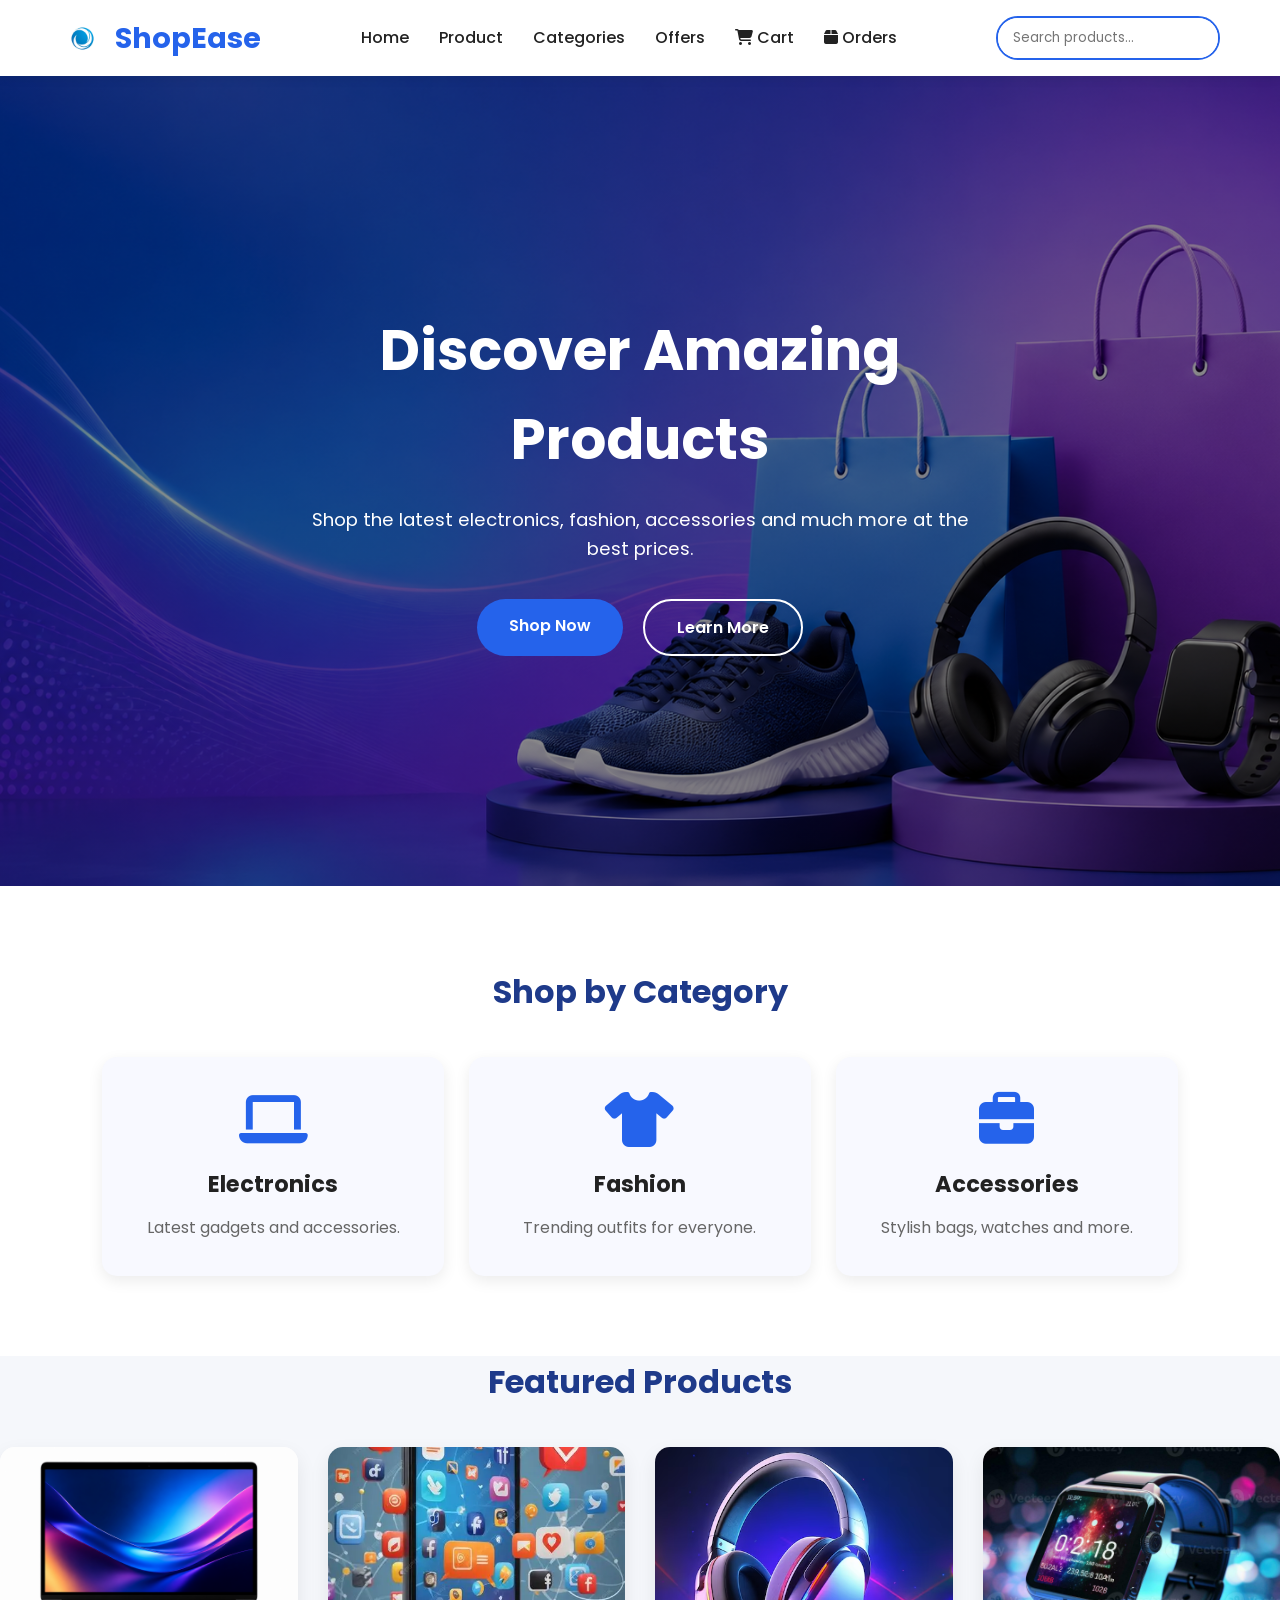
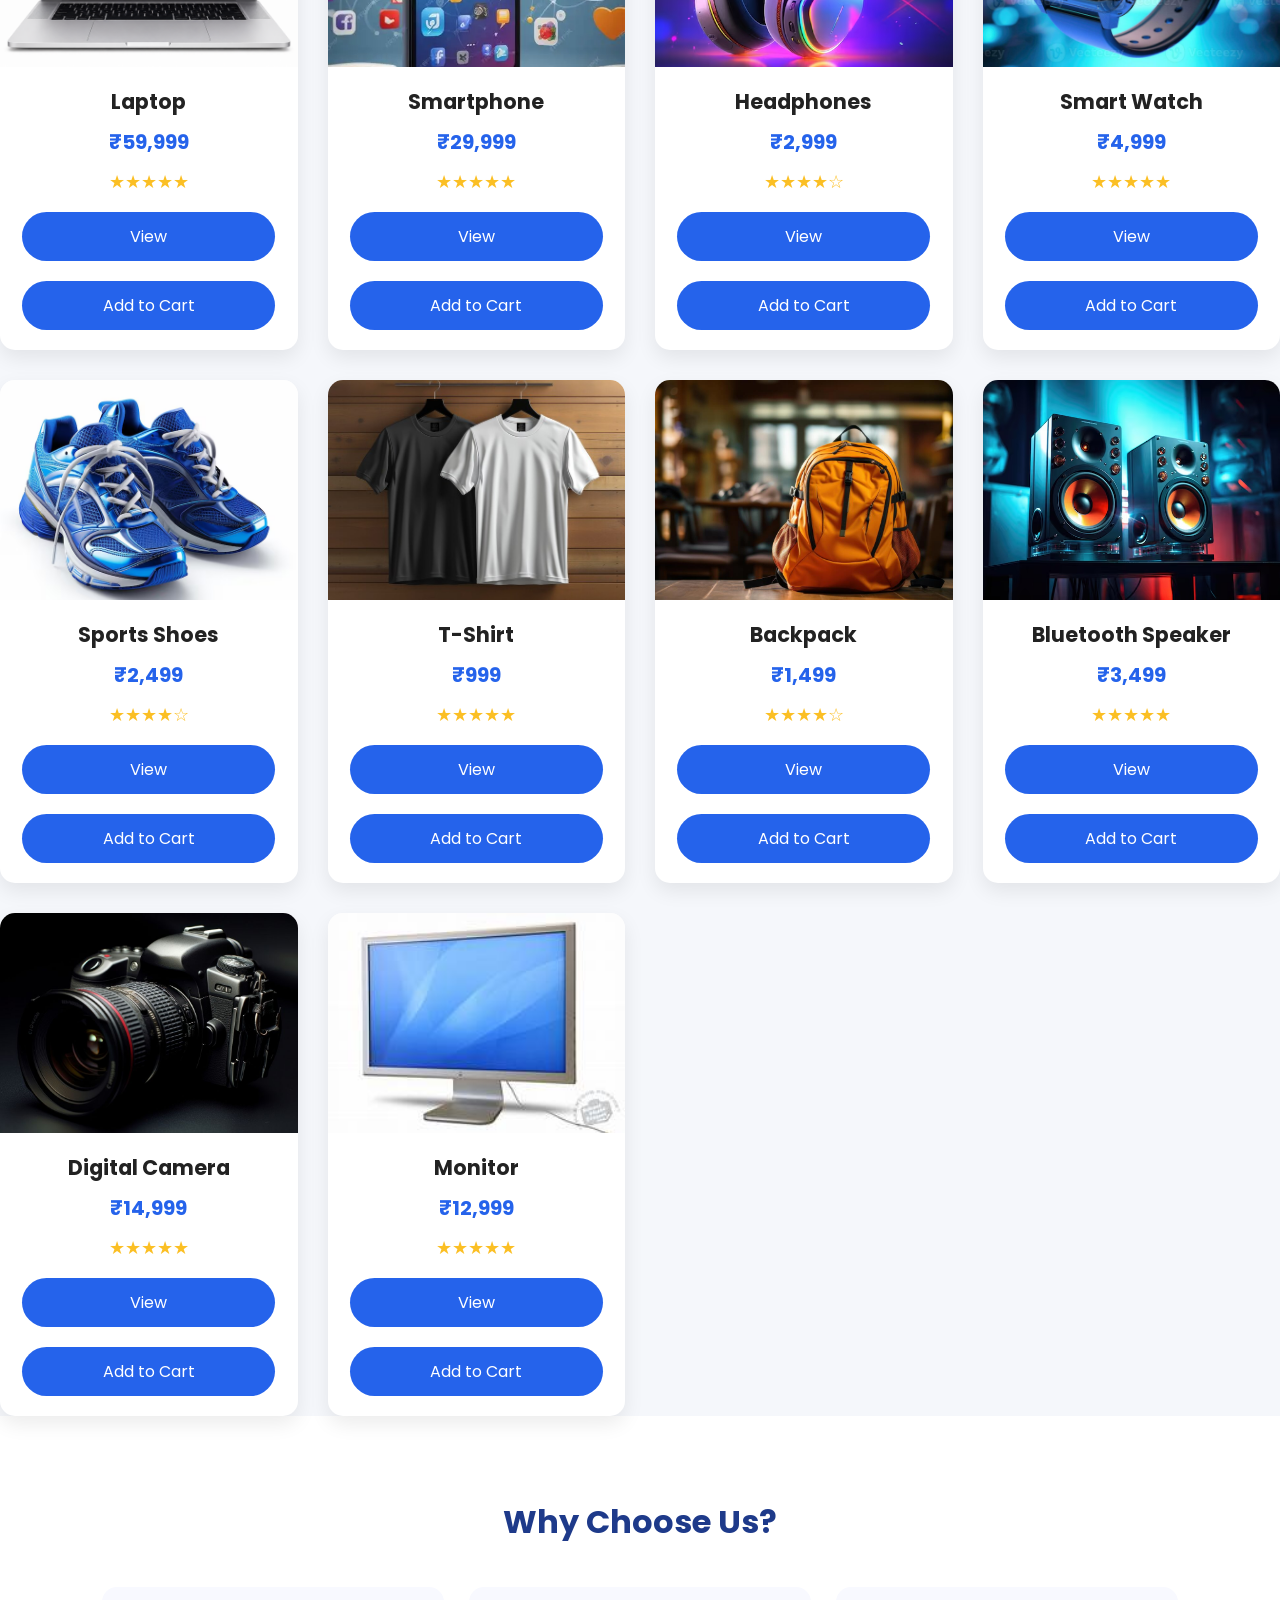
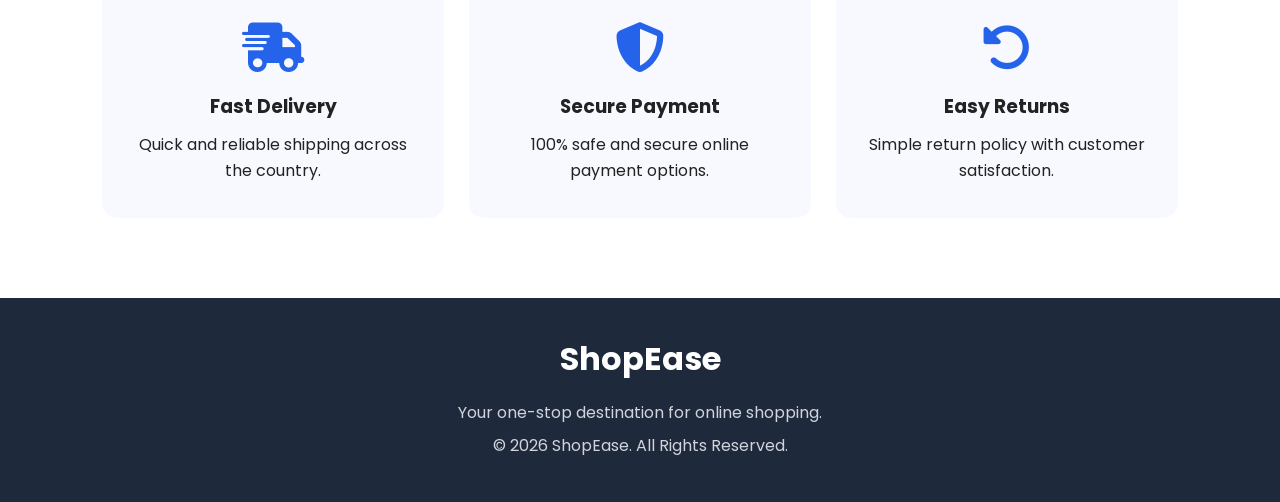
<file: index.html>
<!DOCTYPE html>
<html lang="en">

<head>
    <meta charset="UTF-8">
    <meta name="viewport" content="width=device-width, initial-scale=1.0">

    <title>ShopEase | E-Commerce Website</title>

    <!-- Font Awesome -->
    <link rel="stylesheet"
        href="https://cdnjs.cloudflare.com/ajax/libs/font-awesome/6.7.2/css/all.min.css">

    <!-- CSS -->
    <link rel="stylesheet" href="style.css">
</head>

<body>

    <!-- =========================
            HEADER
    ========================== -->

    <header>

        <nav class="navbar">

            <div class="logo">
                <img src="images/logo.png" alt="Logo">
                <h2>ShopEase</h2>
            </div>

            <ul class="nav-links">

                <li><a href="index.html">Home</a></li>

                <li><a href="product.html">Product</a></li>

                <li><a href="#">Categories</a></li>

                <li><a href="#">Offers</a></li>

                <li><a href="cart.html">
                        <i class="fa-solid fa-cart-shopping"></i>
                        Cart
                    </a>
                </li>

                <li><a href="order-history.html">
                        <i class="fa-solid fa-box"></i>
                        Orders
                    </a>
                </li>

            </ul>

            <div class="search-box">

                <input
                    type="text"
                    id="searchInput"
                    placeholder="Search products...">
            
           </div>

        </nav>

    </header>

    <!-- =========================
            HERO SECTION
    ========================== -->

    <section class="hero">

        <div class="hero-content">

            <h1>
                Discover Amazing Products
            </h1>

            <p>

                Shop the latest electronics, fashion, accessories and much more at the best prices.

            </p>

            <div class="hero-buttons">

                <a href="product.html" class="btn">
                    Shop Now
                </a>

                <a href="#" class="btn btn-outline">
                    Learn More
                </a>

            </div>

        </div>

    </section>

 <!-- =========================
        CATEGORIES
========================== -->

<section class="categories">

    <h2 class="section-title">Shop by Category</h2>

    <div class="category-container">

        <div class="category-card">
            <i class="fa-solid fa-laptop"></i>
            <h3>Electronics</h3>
            <p>Latest gadgets and accessories.</p>
        </div>

        <div class="category-card">
            <i class="fa-solid fa-shirt"></i>
            <h3>Fashion</h3>
            <p>Trending outfits for everyone.</p>
        </div>

        <div class="category-card">
            <i class="fa-solid fa-briefcase"></i>
            <h3>Accessories</h3>
            <p>Stylish bags, watches and more.</p>
        </div>

    </div>

</section>

<!-- =========================
        FEATURED PRODUCTS
========================== -->

<section class="product">

    <h2 class="section-title">Featured Products</h2>

    <div class="product-container">

        <!-- Product 1 -->
        <div class="product-card">
            <img src="images/laptop.jpg" alt="Laptop">
            <h3>Laptop</h3>
            <p class="price">₹59,999</p>
            <div class="rating">
                ★★★★★
            </div>
            <div class="product-buttons">

                <button onclick="goToProduct('laptop')">
                    View
                </button>

                <button onclick="addToCartFromHome('laptop')">
                    Add to Cart
                </button>

            </div>
        </div>

        <!-- Product 2 -->
        <div class="product-card">
            <img src="images/smartphone.jpg" alt="Smartphone">
            <h3>Smartphone</h3>
            <p class="price">₹29,999</p>
            <div class="rating">
                ★★★★★
            </div>
            <div class="product-buttons">

                <button onclick="goToProduct('smartphone')">
                    View
                </button>

                <button onclick="addToCartFromHome('smartphone')">
                    Add to Cart
                </button>

            </div>
        </div>

        <!-- Product 3 -->
        <div class="product-card">
            <img src="images/headphones.jpg" alt="Headphones">
            <h3>Headphones</h3>
            <p class="price">₹2,999</p>
            <div class="rating">
                ★★★★☆
            </div>
            <div class="product-buttons">

                <button onclick="goToProduct('headphones')">
                    View
                </button>

                <button onclick="addToCartFromHome('headphones')">
                    Add to Cart
                </button>

            </div>
        </div>

        <!-- Product 4 -->
        <div class="product-card">
            <img src="images/smartwatch.jpg" alt="Smart Watch">
            <h3>Smart Watch</h3>
            <p class="price">₹4,999</p>
            <div class="rating">
                ★★★★★
            </div>
            <div class="product-buttons">

                <button onclick="goToProduct('smartwatch')">
                    View
                </button>

                <button onclick="addToCartFromHome('smartwatch')">
                    Add to Cart
                </button>

            </div>
        </div>

        <!-- Product 5 -->
        <div class="product-card">
            <img src="images/shoes.jpg" alt="Shoes">
            <h3>Sports Shoes</h3>
            <p class="price">₹2,499</p>
            <div class="rating">
                ★★★★☆
            </div>
            <div class="product-buttons">

                <button onclick="goToProduct('shoes')">
                    View
                </button>

                <button onclick="addToCartFromHome('shoes')">
                    Add to Cart
                </button>

            </div>
        </div>

        <!-- Product 6 -->
        <div class="product-card">
            <img src="images/tshirt.jpg" alt="T-Shirt">
            <h3>T-Shirt</h3>
            <p class="price">₹999</p>
            <div class="rating">
                ★★★★★
            </div>
            <div class="product-buttons">

                <button onclick="goToProduct('tshirt')">
                    View
                </button>

                <button onclick="addToCartFromHome('tshirt')">
                    Add to Cart
                </button>

            </div>
        </div>

        <!-- Product 7 -->
        <div class="product-card">
            <img src="images/backpack.jpg" alt="Backpack">
            <h3>Backpack</h3>
            <p class="price">₹1,499</p>
            <div class="rating">
                ★★★★☆
            </div>
            <div class="product-buttons">

                <button onclick="goToProduct('backpack')">
                    View
                </button>

                <button onclick="addToCartFromHome('backpack')">
                    Add to Cart
                </button>

            </div>
        </div>

        <!-- Product 8 -->
        <div class="product-card">
            <img src="images/speaker.jpg" alt="Speaker">
            <h3>Bluetooth Speaker</h3>
            <p class="price">₹3,499</p>
            <div class="rating">
                ★★★★★
            </div>
            <div class="product-buttons">

                <button onclick="goToProduct('speaker')">
                    View
                </button>

                <button onclick="addToCartFromHome('speaker')">
                    Add to Cart
                </button>

            </div>
        </div>

        <!-- Product 9 -->
        <div class="product-card">
            <img src="images/camera.jpg" alt="Camera">
            <h3>Digital Camera</h3>
            <p class="price">₹14,999</p>
            <div class="rating">
                ★★★★★
            </div>
            <div class="product-buttons">

                <button onclick="goToProduct('camera')">
                    View
                </button>

                <button onclick="addToCartFromHome('camera')">
                    Add to Cart
                </button>

            </div>
        </div>

        <!-- Product 10 -->
        <div class="product-card">
            <img src="images/monitor.jpg" alt="Monitor">
            <h3>Monitor</h3>
            <p class="price">₹12,999</p>
            <div class="rating">
                ★★★★★
            </div>
            <div class="product-buttons">

                <button onclick="goToProduct('monitor')">
                    View
                </button>

                <button onclick="addToCartFromHome('monitor')">
                    Add to Cart
                </button>

            </div>
        </div>


    </div>

</section>

<!-- =========================
        WHY CHOOSE US
========================== -->

<section class="features">

    <h2 class="section-title">Why Choose Us?</h2>

    <div class="feature-container">

        <div class="feature-box">
            <i class="fa-solid fa-truck-fast"></i>
            <h3>Fast Delivery</h3>
            <p>Quick and reliable shipping across the country.</p>
        </div>

        <div class="feature-box">
            <i class="fa-solid fa-shield-halved"></i>
            <h3>Secure Payment</h3>
            <p>100% safe and secure online payment options.</p>
        </div>

        <div class="feature-box">
            <i class="fa-solid fa-rotate-left"></i>
            <h3>Easy Returns</h3>
            <p>Simple return policy with customer satisfaction.</p>
        </div>

    </div>

</section>

<!-- =========================
            FOOTER
========================== -->

<footer>

    <div class="footer-content">

        <h2>ShopEase</h2>

        <p>Your one-stop destination for online shopping.</p>

        <p>© 2026 ShopEase. All Rights Reserved.</p>

    </div>

</footer>

<!-- JavaScript -->
<script src="script.js"></script>



</body>

</html>
</file>
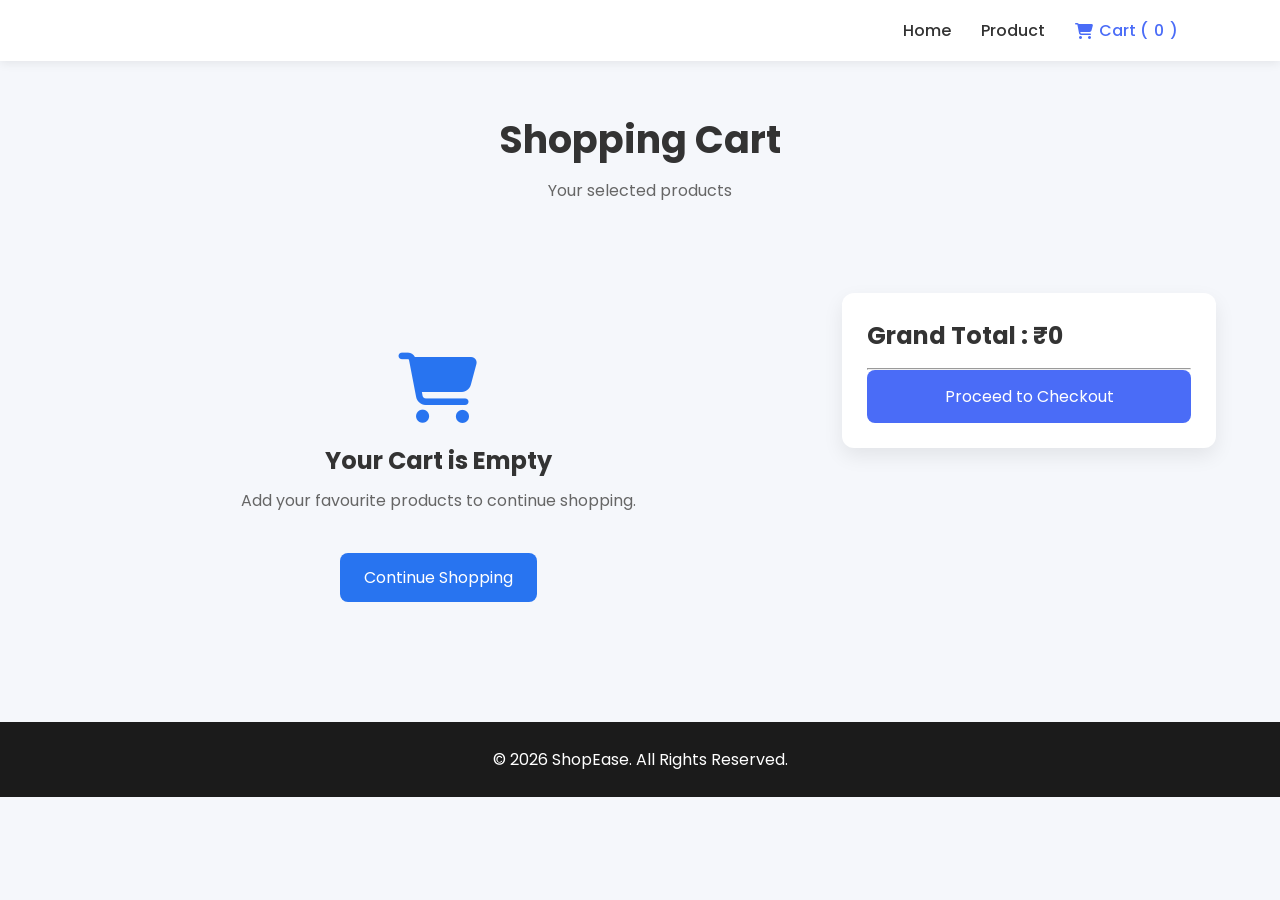
<file: cart.html>
<!DOCTYPE html>
<html lang="en">

<head>

    <meta charset="UTF-8">
    <meta name="viewport" content="width=device-width, initial-scale=1.0">

    <title>Shopping Cart | ShopEase</title>

    <!-- CSS -->
    <link rel="stylesheet" href="cart.css">

    <!-- Font Awesome -->
    <link rel="stylesheet"
        href="https://cdnjs.cloudflare.com/ajax/libs/font-awesome/6.5.2/css/all.min.css">

</head>

<body>

    <!-- =========================
            HEADER
    ========================== -->

    <header class="header">

        <div class="logo">
            <a href="index.html">ShopEase</a>
        </div>

        <nav>

            <ul class="nav-links">

                <li>
                    <a href="index.html">
                        Home
                    </a>
                </li>

                <li>
                    <a href="product.html">
                        Product
                    </a>
                </li>

                <li>
                    <a href="cart.html" class="active">
                        <i class="fa-solid fa-cart-shopping"></i>
                        Cart
                        (<span id="cart-count">0</span>)
                    </a>
                </li>

            </ul>

        </nav>

    </header>

    <!-- =========================
            PAGE TITLE
    ========================== -->

    <section class="page-title">

        <h1>Shopping Cart</h1>

        <p>Your selected products</p>

    </section>

    <!-- =========================
            CART
    ========================== -->

    <section class="cart-section">

    <div id="cart-container">

        

    </div>

    <div class="cart-summary">

        <h2>

            Grand Total :
            ₹<span id="grandTotal">0</span>

        </h2>

        <hr>

        <button id="checkout-btn">

            Proceed to Checkout

        </button>

    </div>

    </section>

    <!-- =========================
            FOOTER
    ========================== -->

    <footer class="footer">

        <p>
            © 2026 ShopEase. All Rights Reserved.
        </p>

    </footer>

    <!-- JavaScript -->

    <script src="cart.js"></script>

</body>

</html>
</file>
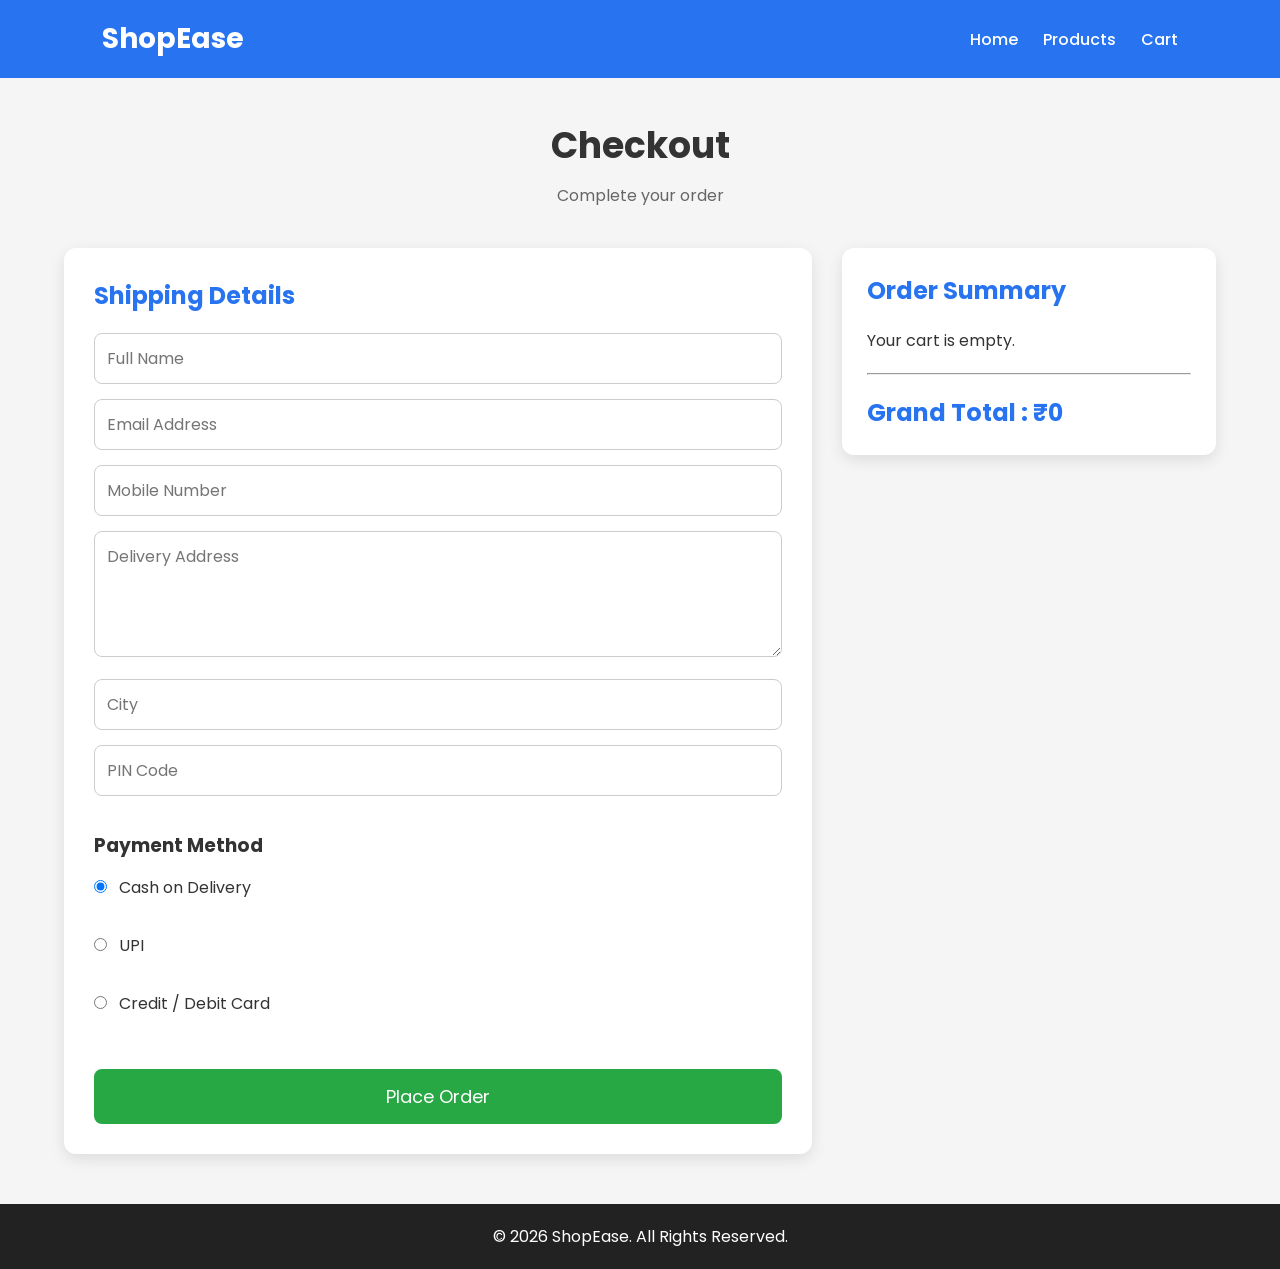
<file: checkout.html>
<!DOCTYPE html>
<html lang="en">

<head>

    <meta charset="UTF-8">
    <meta name="viewport" content="width=device-width, initial-scale=1.0">

    <title>Checkout | ShopEase</title>

    <link rel="stylesheet" href="checkout.css">

    <!-- Font Awesome -->
    <link rel="stylesheet"
        href="https://cdnjs.cloudflare.com/ajax/libs/font-awesome/6.5.2/css/all.min.css">

</head>

<body>

    <!-- =========================
            HEADER
    ========================== -->

    <header class="header">

        <div class="logo">
            <a href="index.html">ShopEase</a>
        </div>

        <nav>

            <a href="index.html">Home</a>
            <a href="product.html">Products</a>
            <a href="cart.html">Cart</a>

        </nav>

    </header>

    <!-- =========================
            PAGE TITLE
    ========================== -->

    <section class="page-title">

        <h1>Checkout</h1>

        <p>Complete your order</p>

    </section>

    <!-- =========================
            CHECKOUT
    ========================== -->

    <section class="checkout-container">

        <!-- Customer Details -->

        <div class="checkout-form">

            <h2>Shipping Details</h2>

            <form id="checkout-form">

                <input
                    type="text"
                    id="name"
                    placeholder="Full Name"
                    required>

                <input
                    type="email"
                    id="email"
                    placeholder="Email Address"
                    required>

                <input
                    type="tel"
                    id="phone"
                    placeholder="Mobile Number"
                    required>

                <textarea
                    id="address"
                    rows="4"
                    placeholder="Delivery Address"
                    required></textarea>

                <input
                    type="text"
                    id="city"
                    placeholder="City"
                    required>

                <input
                    type="text"
                    id="pincode"
                    placeholder="PIN Code"
                    required>

                <h3>Payment Method</h3>

                <label>
                    <input
                        type="radio"
                        name="payment"
                        value="Cash on Delivery"
                        checked>

                    Cash on Delivery
                </label>

                <br><br>

                <label>
                    <input
                        type="radio"
                        name="payment"
                        value="UPI">

                    UPI
                </label>

                <br><br>

                <label>
                    <input
                        type="radio"
                        name="payment"
                        value="Credit/Debit Card">

                    Credit / Debit Card
                </label>

                <br><br>

                <button type="submit" id="place-order">

                    Place Order

                </button>

            </form>

        </div>

        <!-- Order Summary -->

        <div class="order-summary">

            <h2>Order Summary</h2>

            <div id="order-items">

                <!-- JS will load items here -->

            </div>

            <hr>

            <h3>

                Grand Total :
                ₹<span id="checkout-total">0</span>

            </h3>

        </div>

    </section>

    <!-- =========================
            FOOTER
    ========================== -->

    <footer>

        <p>

            © 2026 ShopEase. All Rights Reserved.

        </p>

    </footer>

    <!-- JavaScript -->

    <script src="checkout.js"></script>

</body>

</html>
</file>
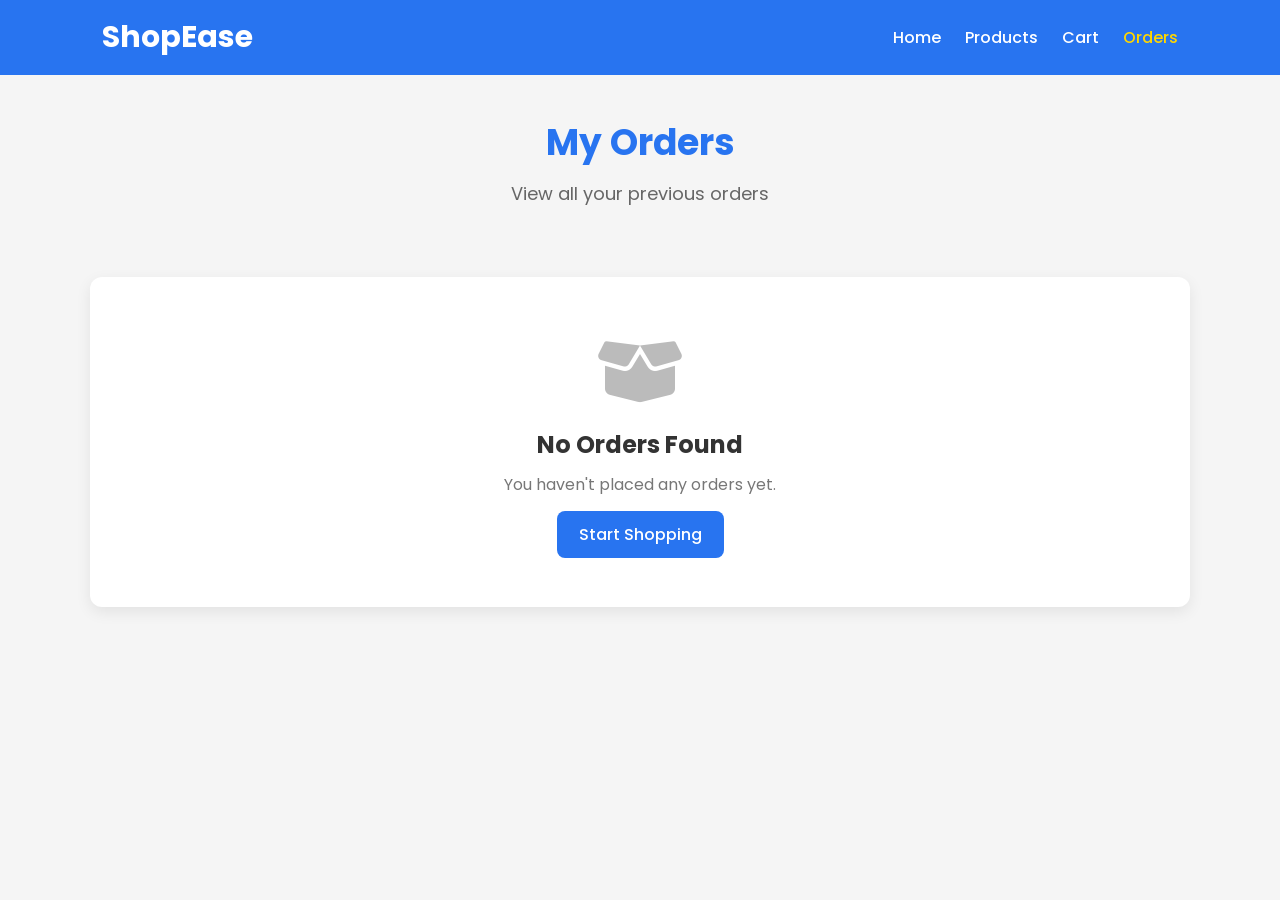
<file: order-history.html>
<!DOCTYPE html>
<html lang="en">

<head>

    <meta charset="UTF-8">
    <meta name="viewport" content="width=device-width, initial-scale=1.0">

    <title>Order History | ShopEase</title>

    <link rel="stylesheet" href="order-history.css">

    <link rel="stylesheet"
        href="https://cdnjs.cloudflare.com/ajax/libs/font-awesome/6.5.2/css/all.min.css">

</head>

<body>

    <!-- Header -->

    <header>

        <div class="logo">

            <a href="index.html">

                ShopEase

            </a>

        </div>

        <nav>

            <a href="index.html">Home</a>

            <a href="product.html">Products</a>

            <a href="cart.html">Cart</a>

            <a href="order-history.html" class="active">

                Orders

            </a>

        </nav>

    </header>

    <!-- Page Title -->

    <section class="page-title">

        <h1>

            My Orders

        </h1>

        <p>

            View all your previous orders

        </p>

    </section>

    <!-- Orders -->

    <section class="orders-container">

        <div id="orders-list">

        </div>

    </section>

    <script src="order-history.js"></script>

</body>

</html>
</file>
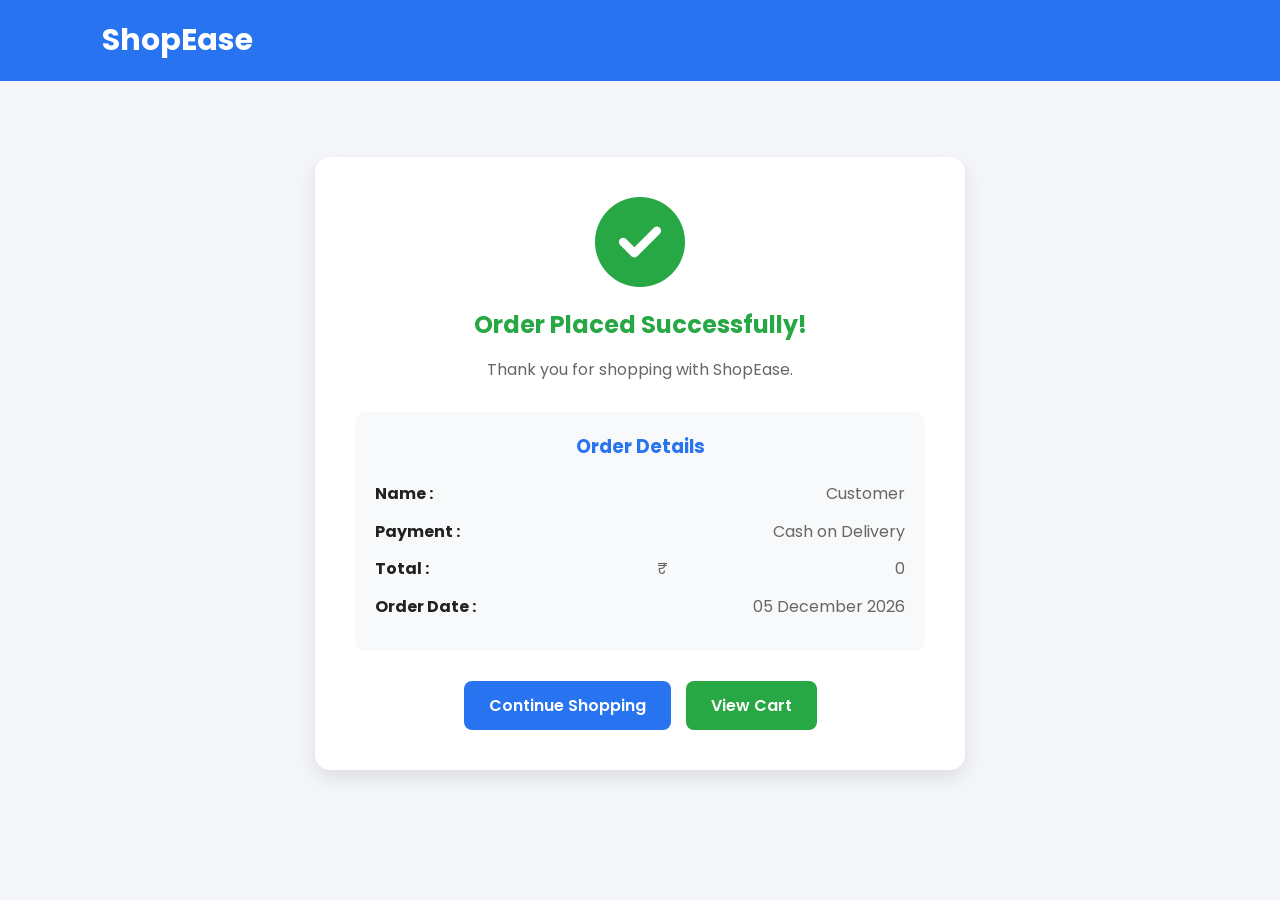
<file: order-success.html>
<!DOCTYPE html>
<html lang="en">

<head>

    <meta charset="UTF-8">
    <meta name="viewport" content="width=device-width, initial-scale=1.0">

    <title>Order Success | ShopEase</title>

    <link rel="stylesheet" href="order-success.css">

    <!-- Font Awesome -->
    <link rel="stylesheet"
        href="https://cdnjs.cloudflare.com/ajax/libs/font-awesome/6.5.2/css/all.min.css">

</head>

<body>

    <!-- Header -->

    <header>

        <div class="logo">
            <a href="index.html">ShopEase</a>
        </div>

    </header>

    <!-- Success Section -->

    <section class="success-container">

        <div class="success-card">

            <i class="fa-solid fa-circle-check success-icon"></i>

            <h1>Order Placed Successfully!</h1>

            <p>

                Thank you for shopping with ShopEase.

            </p>

            <div class="order-info">

                <h3>Order Details</h3>

                <p>
                    <strong>Name :</strong>
                    <span id="customer-name"></span>
                </p>

                <p>
                    <strong>Payment :</strong>
                    <span id="payment-method"></span>
                </p>

                <p>
                    <strong>Total :</strong>
                    ₹<span id="order-total"></span>
                </p>

                <p>
                    <strong>Order Date :</strong>
                    <span id="order-date"></span>
                </p>

            </div>

            <div class="buttons">

                <a href="index.html" class="btn">

                    Continue Shopping

                </a>

                <a href="cart.html" class="btn secondary">

                    View Cart

                </a>

            </div>

        </div>

    </section>

    <script src="order-success.js"></script>

</body>

</html>
</file>
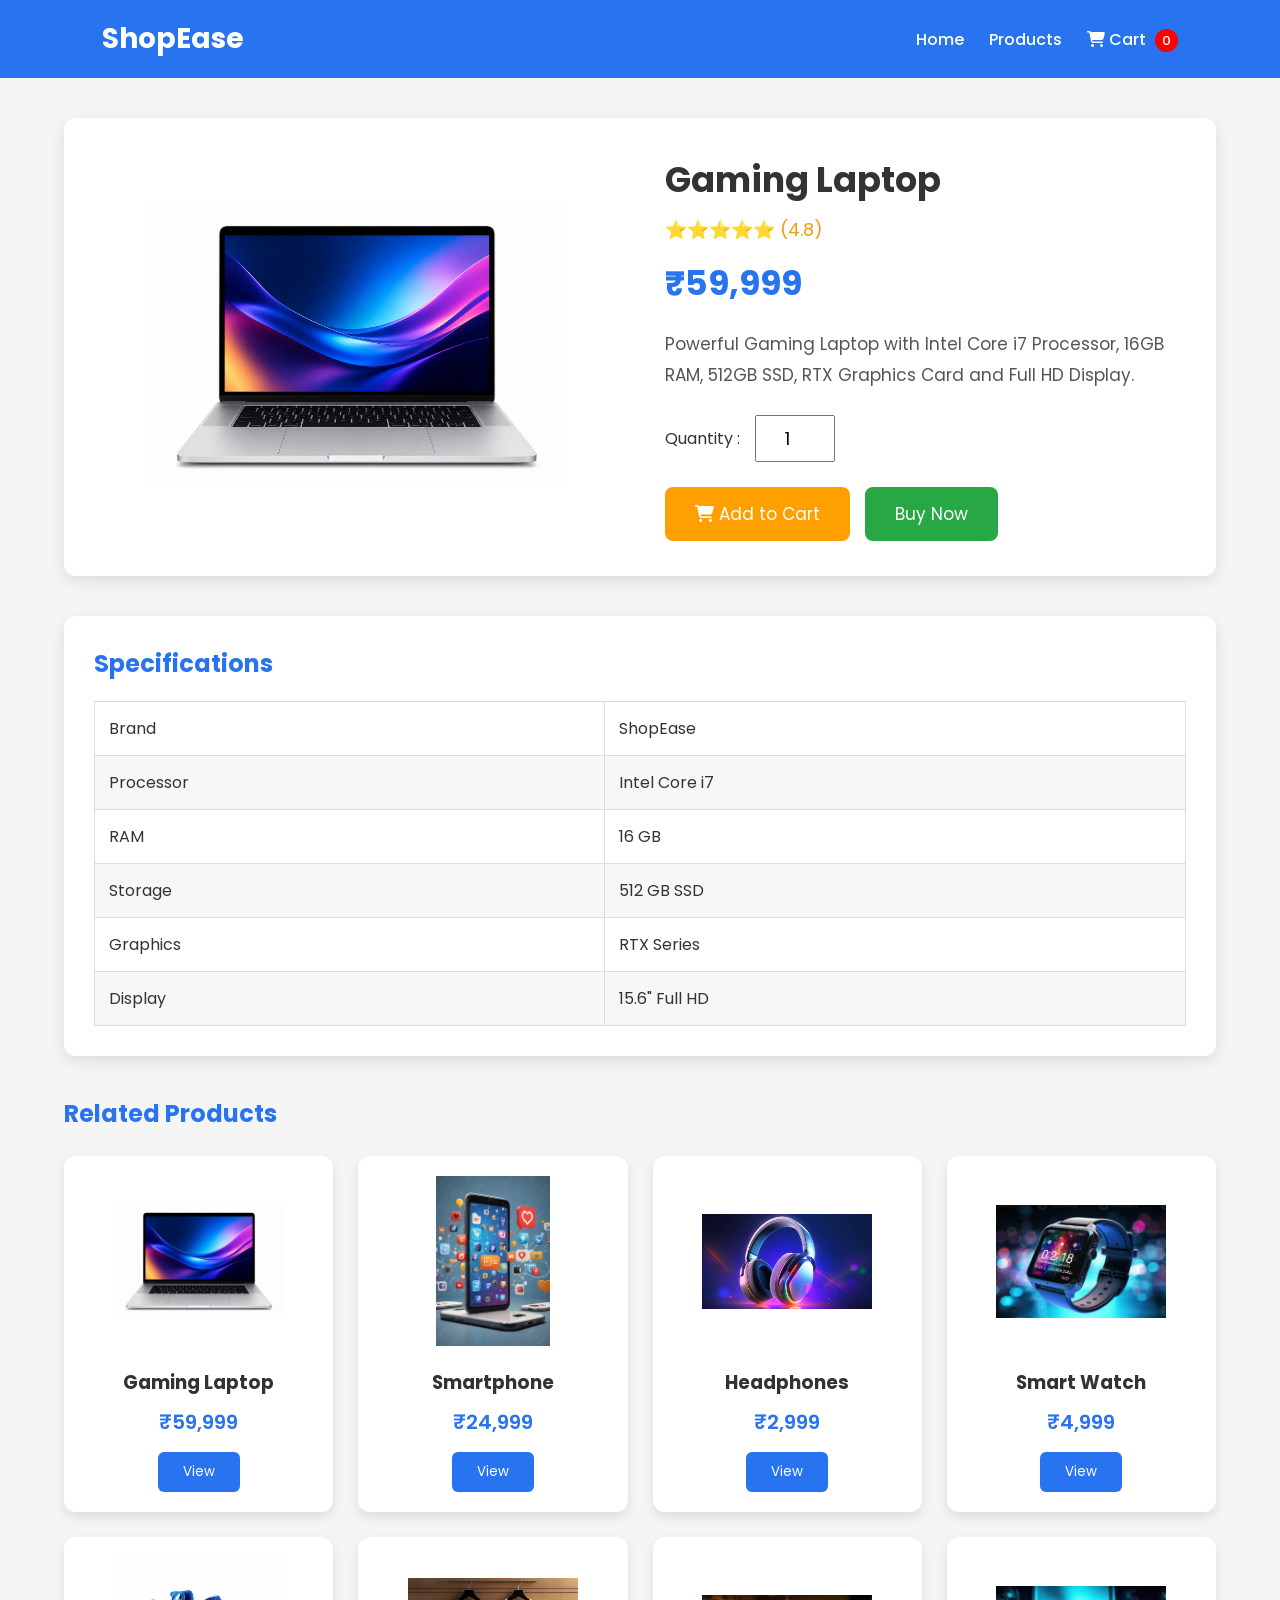
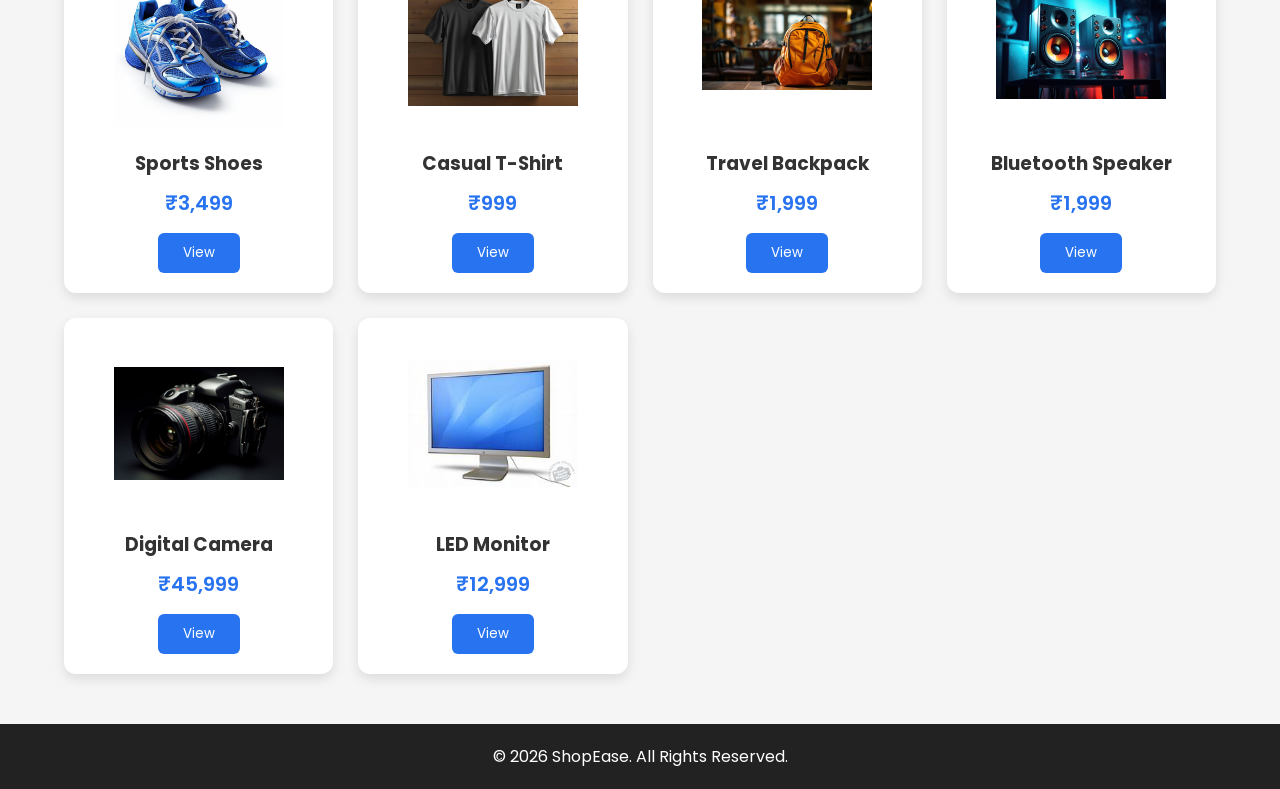
<file: product.html>
<!DOCTYPE html>
<html lang="en">

<head>
    <meta charset="UTF-8">
    <meta name="viewport" content="width=device-width, initial-scale=1.0">
    <title>Product Details | ShopEase</title>

    <link rel="stylesheet" href="product.css">

    <!-- Font Awesome -->
    <link rel="stylesheet"
        href="https://cdnjs.cloudflare.com/ajax/libs/font-awesome/6.5.2/css/all.min.css">
</head>

<body>

    <!-- ================= HEADER ================= -->

    <header>

        <div class="logo">
            <a href="index.html">ShopEase</a>
        </div>

        <nav>
            <a href="index.html">Home</a>
            <a href="product.html">Products</a>
            <a href="cart.html">
                <i class="fa-solid fa-cart-shopping"></i>
                Cart
                <span id="cart-count">0</span>
            </a>
        </nav>

    </header>

    <!-- ================= PRODUCT DETAILS ================= -->

    <section class="product-details">

        <div class="product-image">

            <img id="product-image"
                src="images/laptop.jpg"
                alt="Gaming Laptop">

        </div>

        <div class="product-info">

            <h1 id="product-name">
                Gaming Laptop
            </h1>

            <div class="rating" id="product-rating">
                ⭐⭐⭐⭐⭐ (4.8)
            </div>

            <h2 id="product-price">
                ₹59,999
            </h2>

            <p id="product-description">

                Powerful Gaming Laptop with Intel Core i7 Processor,
                16GB RAM, 512GB SSD, RTX Graphics,
                Windows 11 and Full HD Display.

            </p>

            <div class="quantity">

                <label for="qty">Quantity :</label>

                <input
                    type="number"
                    id="qty"
                    name="qty"
                    placeholder="Quantity"
                    value="1"
                    min="1">
                

            </div>

            <div class="buttons">

                <button id="add-cart">

                    <i class="fa-solid fa-cart-shopping"></i>

                    Add to Cart

                </button>

                <button id="buy-now">

                    Buy Now

                </button>

            </div>

        </div>

    </section>

    <!-- ================= SPECIFICATIONS ================= -->

    <section class="specifications">

        <h2>Specifications</h2>

        <table>

            <tbody id="spec-table">

                <tr>

                    <td>Brand</td>

                    <td>ShopEase</td>

                </tr>

                <tr>

                    <td>Processor</td>

                    <td>Intel Core i7</td>

                </tr>

                <tr>

                    <td>RAM</td>

                    <td>16 GB</td>

                </tr>

                <tr>

                    <td>Storage</td>

                    <td>512 GB SSD</td>

                </tr>

                <tr>

                    <td>Graphics</td>

                    <td>RTX Series</td>

                </tr>

                <tr>

                    <td>Display</td>

                    <td>15.6" Full HD</td>

                </tr>

            </tbody>

        </table>

    </section>

    <!-- ================= RELATED PRODUCTS ================= -->

    <section class="related">

        <h2>Related Products</h2>

        <div class="related-products">

            <!-- Laptop -->

            <div class="card">

                <img src="images/laptop.jpg" alt="Laptop">

                <h3>Gaming Laptop</h3>

                <p>₹59,999</p>

                <button onclick="loadProduct('laptop')">

                    View

                </button>

            </div>

            <!-- Smartphone -->

            <div class="card">

                <img src="images/smartphone.jpg" alt="Smartphone">

                <h3>Smartphone</h3>

                <p>₹24,999</p>

                <button onclick="loadProduct('phone')">

                    View

                </button>

            </div>

            <!-- Headphones -->

            <div class="card">

                <img src="images/headphones.jpg" alt="Headphones">

                <h3>Headphones</h3>

                <p>₹2,999</p>

                <button onclick="loadProduct('headphones')">

                    View

                </button>

            </div>

            <!-- Smart Watch -->

            <div class="card">

                <img src="images/smartwatch.jpg" alt="Smart Watch">

                <h3>Smart Watch</h3>

                <p>₹4,999</p>

                <button onclick="loadProduct('watch')">

                    View

                </button>

            </div>

            <!-- Shoes -->

            <div class="card">

                <img src="images/shoes.jpg" alt="Shoes">

                <h3>Sports Shoes</h3>

                <p>₹3,499</p>

                <button onclick="loadProduct('shoes')">

                    View

                </button>

            </div>

            <!-- T-Shirt -->

            <div class="card">

                <img src="images/tshirt.jpg" alt="T-Shirt">

                <h3>Casual T-Shirt</h3>

                <p>₹999</p>

                <button onclick="loadProduct('tshirt')">

                    View

                </button>

            </div>

            <!-- Backpack -->

            <div class="card">

                <img src="images/backpack.jpg" alt="Backpack">

                <h3>Travel Backpack</h3>

                <p>₹1,999</p>

                <button onclick="loadProduct('backpack')">

                    View

                </button>

            </div>

            <!-- Bluetooth Speaker -->

            <div class="card">

                <img src="images/speaker.jpg" alt="Bluetooth Speaker">

                <h3>Bluetooth Speaker</h3>

                <p>₹1,999</p>

                <button onclick="loadProduct('speaker')">

                    View

                </button>

            </div>

            <!-- Digital Camera -->

            <div class="card">

                <img src="images/camera.jpg" alt="Digital Camera">

                <h3>Digital Camera</h3>

                <p>₹45,999</p>

                <button onclick="loadProduct('camera')">

                    View

                </button>

            </div>

            <!-- Monitor -->

            <div class="card">

                <img src="images/monitor.jpg" alt="Monitor">

                <h3>LED Monitor</h3>

                <p>₹12,999</p>

                <button onclick="loadProduct('monitor')">

                    View

                </button>

            </div>

        </div>

    </section>

    <!-- ================= FOOTER ================= -->

    <footer>

        <p>

            © 2026 ShopEase. All Rights Reserved.

        </p>

    </footer>

    <script src="product.js"></script>

</body>

</html>
</file>
<file: style.css>
/* ==========================================
   GOOGLE FONT
========================================== */

@import url('https://fonts.googleapis.com/css2?family=Poppins:wght@300;400;500;600;700;800&display=swap');

/* ==========================================
   RESET
========================================== */

*{
    margin:0;
    padding:0;
    box-sizing:border-box;
    font-family:'Poppins',sans-serif;
}

html{
    scroll-behavior:smooth;
}

body{
    background:#f5f7fb;
    color:#222;
    line-height:1.6;
}

/* ==========================================
   COMMON
========================================== */

img{
    width:100%;
    display:block;
}

a{
    text-decoration:none;
    color:inherit;
}

ul{
    list-style:none;
}

.section-title{
    text-align:center;
    font-size:2rem;
    margin-bottom:40px;
    color:#1e3a8a;
}

/* ==========================================
   NAVBAR
========================================== */

header{
    background:#fff;
    box-shadow:0 2px 10px rgba(0,0,0,.08);
    position:sticky;
    top:0;
    z-index:1000;
}

.navbar{
    max-width:1200px;
    margin:auto;
    padding:15px 20px;

    display:flex;
    justify-content:space-between;
    align-items:center;
    gap:20px;
}

.logo{
    display:flex;
    align-items:center;
    gap:10px;
}

.logo img{
    width:45px;
}

.logo h2{
    color:#2563eb;
    font-size:1.8rem;
}

.nav-links{
    display:flex;
    gap:30px;
}

.nav-links a{
    font-weight:500;
    transition:.3s;
}

.nav-links a:hover{
    color:#2563eb;
}

.search-box{
    display:flex;
    align-items:center;
    border:2px solid #2563eb;
    border-radius:30px;
    overflow:hidden;
}

.search-box input{
    border:none;
    outline:none;
    padding:10px 15px;
    width:220px;
}

.search-box button{
    border:none;
    background:#2563eb;
    color:#fff;
    padding:10px 18px;
    cursor:pointer;
    transition:.3s;
}

.search-box button:hover{
    background:#1d4ed8;
}

/* ==========================================
   HERO
========================================== */

.hero{
    height:90vh;

    background:
    linear-gradient(rgba(0,0,0,.45),
    rgba(0,0,0,.45)),
    url("images/hero-banner.jpg");

    background-size:cover;
    background-position:center;

    display:flex;
    align-items:center;
    justify-content:center;

    text-align:center;
}

.hero-content{
    color:#fff;
    max-width:700px;
    padding:20px;
}

.hero-content h1{
    font-size:3.5rem;
    margin-bottom:20px;
}

.hero-content p{
    font-size:1.15rem;
    margin-bottom:35px;
}

.hero-buttons{
    display:flex;
    justify-content:center;
    gap:20px;
    flex-wrap:wrap;
}

/* ==========================================
   BUTTONS
========================================== */

.btn{
    display:inline-block;
    padding:14px 32px;
    background:#2563eb;
    color:#fff;
    border-radius:30px;
    transition:.3s;
    font-weight:600;
}

.btn:hover{
    background:#1d4ed8;
    transform:translateY(-3px);
}

.btn-outline{
    background:transparent;
    border:2px solid #fff;
}

.btn-outline:hover{
    background:#fff;
    color:#2563eb;
}

/* ==========================================
   RESPONSIVE NAVBAR
========================================== */

@media(max-width:992px){

    .navbar{
        flex-direction:column;
    }

    .nav-links{
        flex-wrap:wrap;
        justify-content:center;
    }

    .search-box input{
        width:170px;
    }

    .hero-content h1{
        font-size:2.8rem;
    }

}

@media(max-width:768px){

    .hero{
        height:80vh;
    }

    .hero-content h1{
        font-size:2.2rem;
    }

    .hero-content p{
        font-size:1rem;
    }

    .hero-buttons{
        flex-direction:column;
        align-items:center;
    }

    .btn{
        width:220px;
        text-align:center;
    }

    .search-box{
        width:100%;
        max-width:350px;
    }

    .search-box input{
        width:100%;
    }

}

@media(max-width:480px){

    .logo h2{
        font-size:1.5rem;
    }

    .nav-links{
        gap:15px;
        font-size:.9rem;
    }

    .hero-content h1{
        font-size:1.8rem;
    }

    .section-title{
        font-size:1.7rem;
    }

}

/* Part 1.3B */

/* ==========================================
   CATEGORIES
========================================== */

.categories{
    padding:80px 8%;
    background:#ffffff;
}

.category-container{
    display:grid;
    grid-template-columns:repeat(auto-fit,minmax(250px,1fr));
    gap:25px;
}

.category-card{
    background:#f8f9ff;
    padding:35px 25px;
    border-radius:15px;
    text-align:center;
    transition:.3s;
    box-shadow:0 5px 15px rgba(0,0,0,.08);
}

.category-card:hover{
    transform:translateY(-10px);
    box-shadow:0 15px 30px rgba(0,0,0,.15);
}

.category-card i{
    font-size:55px;
    color:#2563eb;
    margin-bottom:20px;
}

.category-card h3{
    margin-bottom:12px;
    font-size:1.4rem;
}

.category-card p{
    color:#666;
}

/* ==========================================
   PRODUCTS
========================================== */

.products{
    padding:80px 8%;
    background:#eef3ff;
}

.product-container{
    display:grid;
    grid-template-columns:repeat(auto-fit,minmax(250px,1fr));
    gap:30px;
}

.product-card{
    background:#fff;
    border-radius:15px;
    overflow:hidden;
    box-shadow:0 8px 20px rgba(0,0,0,.08);
    transition:.3s;
    text-align:center;
}

.product-card:hover{
    transform:translateY(-8px);
    box-shadow:0 15px 35px rgba(0,0,0,.18);
}

.product-card img{
    height:220px;
    object-fit:cover;
}

.product-card h3{
    margin:18px 0 8px;
    font-size:1.3rem;
}

.price{
    color:#2563eb;
    font-size:1.25rem;
    font-weight:700;
    margin-bottom:10px;
}

.rating{
    color:#fbbf24;
    font-size:18px;
    margin-bottom:15px;
}

.product-card button{
    width:85%;
    margin-bottom:20px;
    padding:12px;
    border:none;
    border-radius:30px;
    background:#2563eb;
    color:#fff;
    font-size:16px;
    cursor:pointer;
    transition:.3s;
}

.product-card button:hover{
    background:#1d4ed8;
}

/* ==========================================
   FEATURES
========================================== */

.features{
    padding:80px 8%;
    background:#fff;
}

.feature-container{
    display:grid;
    grid-template-columns:repeat(auto-fit,minmax(260px,1fr));
    gap:25px;
}

.feature-box{
    text-align:center;
    background:#f8f9ff;
    padding:35px 25px;
    border-radius:15px;
    transition:.3s;
}

.feature-box:hover{
    background:#2563eb;
    color:#fff;
}

.feature-box:hover i{
    color:#fff;
}

.feature-box i{
    font-size:50px;
    color:#2563eb;
    margin-bottom:20px;
}

.feature-box h3{
    margin-bottom:10px;
}

/* ==========================================
   FOOTER
========================================== */

footer{
    background:#1e293b;
    color:#fff;
    text-align:center;
    padding:35px 20px;
}

.footer-content h2{
    margin-bottom:15px;
    font-size:2rem;
}

.footer-content p{
    margin:8px 0;
    color:#d1d5db;
}

/* ==========================================
   RESPONSIVE
========================================== */

@media (max-width:768px){

    .categories,
    .products,
    .features{
        padding:60px 20px;
    }

    .product-card img{
        height:200px;
    }

    .category-card,
    .feature-box{
        padding:30px 20px;
    }

}

@media (max-width:480px){

    .product-card img{
        height:180px;
    }

    .product-card h3{
        font-size:1.1rem;
    }

    .price{
        font-size:1.1rem;
    }

    .product-card button{
        width:90%;
        font-size:15px;
    }

    .category-card i,
    .feature-box i{
        font-size:45px;
    }

}
</file>
<file: cart.css>
/* ==========================
   Google Font
========================== */

@import url('https://fonts.googleapis.com/css2?family=Poppins:wght@300;400;500;600;700&display=swap');

*{
    margin:0;
    padding:0;
    box-sizing:border-box;
    font-family:'Poppins',sans-serif;
}

body{
    background:#f5f7fb;
    color:#333;
}

/* ==========================
   Header
========================== */

.header{
    width:100%;
    background:#ffffff;
    display:flex;
    justify-content:space-between;
    align-items:center;
    padding:18px 8%;
    box-shadow:0 2px 10px rgba(0,0,0,.08);
    position:sticky;
    top:0;
    z-index:1000;
}

/*.logo{
    font-size:28px;
    font-weight:700;
    color:#4a6cf7;
}*/

.nav-links{
    display:flex;
    list-style:none;
    gap:30px;
}

.nav-links li a{
    display:flex;
    align-items:center;
    gap:6px;
    text-decoration:none;
    color:#333;
    font-weight:500;
    transition:.3s;
}

.nav-links li a:hover,
.nav-links li a.active{
    color:#4a6cf7;
}

/* ==========================
   Page Title
========================== */

.page-title{
    text-align:center;
    padding:50px 20px;
}

.page-title h1{
    font-size:38px;
    margin-bottom:10px;
}

.page-title p{
    color:#666;
}

/* ==========================
   Cart Section
========================== */

.cart-section{
    width:90%;
    margin:40px auto;
    display:grid;
    grid-template-columns:2fr 1fr;
    gap:30px;
}

/* ==========================
   Cart Items
========================== */

#cart-items{
    background:#fff;
    border-radius:12px;
    padding:20px;
    box-shadow:0 8px 20px rgba(0,0,0,.08);
}

.cart-item{
    display:flex;
    align-items:center;
    justify-content:space-between;
    gap:20px;
    padding:20px 0;
    border-bottom:1px solid #ddd;
}

.cart-item:last-child{
    border-bottom:none;
}

.cart-item img{
    width:100px;
    height:100px;
    object-fit:cover;
    border-radius:10px;
}

.cart-info{
    flex:1;
}

.cart-info h3{
    margin-bottom:8px;
    font-size:22px;
}

.cart-info p{
    color:#666;
    margin-bottom:5px;
}

.cart-price{
    color:#4a6cf7;
    font-weight:700;
    font-size:20px;
}

/* ==========================
   Remove Button
========================== */

.remove-btn{
    background:#ff4d4d;
    color:#fff;
    border:none;
    padding:10px 18px;
    border-radius:8px;
    cursor:pointer;
    transition:.3s;
}

.remove-btn:hover{
    background:#d93636;
}

/* ==========================
   Cart Summary
========================== */

.cart-summary{
    background:#fff;
    padding:25px;
    border-radius:12px;
    box-shadow:0 8px 20px rgba(0,0,0,.08);
    height:fit-content;
}

.cart-summary h2{
    margin-bottom:15px;
}

.cart-summary p{
    display:flex;
    justify-content:space-between;
    margin:18px 0;
    font-size:18px;
}

#checkout-btn{
    width:100%;
    padding:14px;
    background:#4a6cf7;
    color:#fff;
    border:none;
    border-radius:8px;
    cursor:pointer;
    font-size:16px;
    transition:.3s;
}

#checkout-btn:hover{
    background:#2f52e0;
}

/* ==========================
   Footer
========================== */

.footer{
    background:#1b1b1b;
    color:#fff;
    text-align:center;
    padding:25px;
    margin-top:60px;
}

/* ==========================
   Responsive Design
========================== */

@media(max-width:768px){

.header{
    flex-direction:column;
    gap:15px;
}

.nav-links{
    gap:15px;
    flex-wrap:wrap;
    justify-content:center;
}

.cart-section{
    grid-template-columns:1fr;
}

.cart-item{
    flex-direction:column;
    text-align:center;
}

.cart-item img{
    width:150px;
    height:150px;
}

.page-title h1{
    font-size:30px;
}

}

@media(max-width:480px){

.logo{
    font-size:24px;
}

.page-title h1{
    font-size:26px;
}

.cart-info h3{
    font-size:20px;
}

.cart-price{
    font-size:18px;
}

#checkout-btn{
    font-size:15px;
}

}

.quantity-box{
    display:flex;
    align-items:center;
    gap:10px;
    margin-top:10px;
}

.quantity-box button{
    width:35px;
    height:35px;
    border:none;
    background:#2563eb;
    color:white;
    font-size:20px;
    cursor:pointer;
    border-radius:6px;
}

.quantity-box button:hover{
    background:#1d4ed8;
}

.quantity{
    font-size:18px;
    font-weight:bold;
    width:30px;
    text-align:center;
}

.item-total{
    font-size:20px;
    font-weight:bold;
}

.remove-btn{
    background:#ef4444;
    color:#fff;
    border:none;
    padding:10px 15px;
    border-radius:6px;
    cursor:pointer;
    margin-top:15px;
}

.remove-btn:hover{
    background:#dc2626;
}

.empty-cart{
    text-align:center;
    padding:50px;
}

.empty-cart i{
    font-size:60px;
    color:#2563eb;
    margin-bottom:20px;
}

.logo a{
    color:white;
    text-decoration:none;
}

.shop-btn{
    display:inline-block;
    margin-top:20px;
    padding:12px 24px;
    background:#2874f0;
    color:#fff;
    text-decoration:none;
    border-radius:8px;
    transition:0.3s;
}

.shop-btn:hover{
    background:#0d47a1;
}

.empty-cart{
    text-align:center;
    padding:60px 20px;
}

.empty-cart i{
    font-size:70px;
    color:#2874f0;
    margin-bottom:20px;
}

.empty-cart h2{
    margin-bottom:10px;
}

.empty-cart p{
    margin-bottom:20px;
    color:#666;
}
</file>
<file: checkout.css>
/* ===================================
   ShopEase Checkout CSS
=================================== */

@import url('https://fonts.googleapis.com/css2?family=Poppins:wght@300;400;500;600;700&display=swap');

*{
    margin:0;
    padding:0;
    box-sizing:border-box;
    font-family:'Poppins',sans-serif;
}

body{
    background:#f5f5f5;
    color:#333;
}

/* ===========================
   Header
=========================== */

.header{
    display:flex;
    justify-content:space-between;
    align-items:center;
    padding:18px 8%;
    background:#2874f0;
    position:sticky;
    top:0;
    z-index:1000;
}

.logo a{
    color:#fff;
    text-decoration:none;
    font-size:28px;
    font-weight:700;
}

.header nav{
    display:flex;
    gap:25px;
}

.header nav a{
    color:#fff;
    text-decoration:none;
    font-weight:500;
    transition:0.3s;
}

.header nav a:hover{
    color:#ffd54f;
}

/* ===========================
   Page Title
=========================== */

.page-title{
    text-align:center;
    padding:40px 20px;
}

.page-title h1{
    font-size:36px;
    margin-bottom:10px;
}

.page-title p{
    color:#666;
}

/* ===========================
   Checkout Layout
=========================== */

.checkout-container{
    width:90%;
    max-width:1200px;
    margin:0 auto 50px;
    display:grid;
    grid-template-columns:2fr 1fr;
    gap:30px;
}

/* ===========================
   Checkout Form
=========================== */

.checkout-form{
    background:#fff;
    padding:30px;
    border-radius:12px;
    box-shadow:0 5px 15px rgba(0,0,0,0.1);
}

.checkout-form h2{
    margin-bottom:20px;
    color:#2874f0;
}

.checkout-form input,
.checkout-form textarea{
    width:100%;
    padding:12px;
    margin-bottom:15px;
    border:1px solid #ccc;
    border-radius:8px;
    font-size:16px;
    outline:none;
}

.checkout-form input:focus,
.checkout-form textarea:focus{
    border-color:#2874f0;
}

.checkout-form h3{
    margin:20px 0 15px;
}

.checkout-form label{
    font-size:16px;
}

.checkout-form input[type="radio"]{
    width:auto;
    margin-right:8px;
}

#place-order{
    width:100%;
    margin-top:20px;
    padding:14px;
    border:none;
    background:#28a745;
    color:#fff;
    font-size:18px;
    border-radius:8px;
    cursor:pointer;
    transition:0.3s;
}

#place-order:hover{
    background:#218838;
}

/* ===========================
   Order Summary
=========================== */

.order-summary{
    background:#fff;
    padding:25px;
    border-radius:12px;
    box-shadow:0 5px 15px rgba(0,0,0,0.1);
    height:fit-content;
    position:sticky;
    top:100px;
}

.order-summary h2{
    margin-bottom:20px;
    color:#2874f0;
}

.order-item{
    display:flex;
    justify-content:space-between;
    align-items:center;
    margin-bottom:15px;
    padding-bottom:10px;
    border-bottom:1px solid #eee;
}

.order-item img{
    width:60px;
    height:60px;
    object-fit:contain;
}

.order-details{
    flex:1;
    margin-left:15px;
}

.order-details h4{
    font-size:16px;
    margin-bottom:5px;
}

.order-details p{
    color:#666;
    font-size:14px;
}

.order-summary hr{
    margin:20px 0;
}

.order-summary h3{
    color:#2874f0;
    font-size:24px;
}

/* ===========================
   Footer
=========================== */

footer{
    background:#222;
    color:#fff;
    text-align:center;
    padding:20px;
    margin-top:40px;
}

/* ===========================
   Responsive
=========================== */

@media(max-width:900px){

    .checkout-container{
        grid-template-columns:1fr;
    }

    .order-summary{
        position:static;
    }

}

@media(max-width:600px){

    .header{
        flex-direction:column;
        gap:15px;
    }

    .header nav{
        flex-wrap:wrap;
        justify-content:center;
    }

    .page-title h1{
        font-size:30px;
    }

    .checkout-form,
    .order-summary{
        padding:20px;
    }

}
</file>
<file: order-history.css>
/* =====================================
   ShopEase Order History CSS
===================================== */

@import url('https://fonts.googleapis.com/css2?family=Poppins:wght@300;400;500;600;700&display=swap');

*{
    margin:0;
    padding:0;
    box-sizing:border-box;
    font-family:'Poppins',sans-serif;
}

body{
    background:#f5f5f5;
    color:#333;
}

/* ==========================
   Header
========================== */

header{
    background:#2874f0;
    color:#fff;
    padding:15px 8%;
    display:flex;
    justify-content:space-between;
    align-items:center;
}

.logo a{
    color:#fff;
    text-decoration:none;
    font-size:30px;
    font-weight:700;
}

nav a{
    color:#fff;
    text-decoration:none;
    margin-left:20px;
    font-weight:500;
}

nav a:hover,
nav .active{
    color:#ffd700;
}

/* ==========================
   Page Title
========================== */

.page-title{
    text-align:center;
    padding:40px 20px;
}

.page-title h1{
    font-size:36px;
    color:#2874f0;
    margin-bottom:10px;
}

.page-title p{
    color:#666;
    font-size:18px;
}

/* ==========================
   Orders Section
========================== */

.orders-container{
    width:90%;
    max-width:1100px;
    margin:30px auto;
}

.order-card{
    background:#fff;
    border-radius:12px;
    box-shadow:0 5px 15px rgba(0,0,0,.08);
    padding:20px;
    margin-bottom:25px;
}

.order-header{
    display:flex;
    justify-content:space-between;
    align-items:center;
    border-bottom:1px solid #ddd;
    padding-bottom:12px;
    margin-bottom:20px;
}

.order-id{
    font-size:18px;
    font-weight:600;
    color:#2874f0;
}

.order-date{
    color:#777;
}

/* ==========================
   Product
========================== */

.product-box{
    display:flex;
    align-items:center;
    gap:20px;
    margin-bottom:20px;
}

.product-box img{
    width:120px;
    height:120px;
    object-fit:cover;
    border-radius:10px;
    border:1px solid #ddd;
}

.product-details{
    flex:1;
}

.product-details h3{
    margin-bottom:10px;
}

.product-details p{
    margin:6px 0;
    color:#555;
}

/* ==========================
   Order Info
========================== */

.order-info{
    display:grid;
    grid-template-columns:repeat(auto-fit,minmax(220px,1fr));
    gap:15px;
    margin-top:15px;
}

.info-box{
    background:#f8f9fa;
    padding:15px;
    border-radius:8px;
}

.info-box h4{
    color:#2874f0;
    margin-bottom:8px;
}

.info-box p{
    color:#555;
    font-size:15px;
}

/* ==========================
   Status
========================== */

.status{
    display:inline-block;
    margin-top:10px;
    padding:8px 15px;
    border-radius:20px;
    background:#28a745;
    color:#fff;
    font-weight:600;
}

/* ==========================
   Buttons
========================== */

.order-actions{
    margin-top:25px;
    display:flex;
    gap:15px;
    flex-wrap:wrap;
}

.btn{
    text-decoration:none;
    background:#2874f0;
    color:#fff;
    padding:12px 22px;
    border-radius:8px;
    transition:.3s;
    font-weight:500;
}

.btn:hover{
    background:#0d47a1;
}

.btn-secondary{
    background:#28a745;
}

.btn-secondary:hover{
    background:#218838;
}

/* ==========================
   Empty Orders
========================== */

.empty-orders{
    background:#fff;
    text-align:center;
    padding:60px 20px;
    border-radius:12px;
    box-shadow:0 5px 15px rgba(0,0,0,.08);
}

.empty-orders i{
    font-size:70px;
    color:#bbb;
    margin-bottom:20px;
}

.empty-orders h2{
    margin-bottom:10px;
}

.empty-orders p{
    color:#777;
    margin-bottom:25px;
}

/* ==========================
   Responsive
========================== */

@media(max-width:768px){

    header{
        flex-direction:column;
        gap:15px;
    }

    nav{
        display:flex;
        flex-wrap:wrap;
        justify-content:center;
    }

    nav a{
        margin:8px;
    }

    .product-box{
        flex-direction:column;
        text-align:center;
    }

    .product-box img{
        width:180px;
        height:180px;
    }

    .order-header{
        flex-direction:column;
        gap:10px;
        text-align:center;
    }

    .order-actions{
        flex-direction:column;
    }

    .btn{
        width:100%;
        text-align:center;
    }

}
</file>
<file: order-success.css>
/* =====================================
   ShopEase Order Success CSS
===================================== */

@import url('https://fonts.googleapis.com/css2?family=Poppins:wght@300;400;500;600;700&display=swap');

*{
    margin:0;
    padding:0;
    box-sizing:border-box;
    font-family:'Poppins',sans-serif;
}

body{
    background:#f4f6f9;
    color:#333;
}

/* ===========================
   Header
=========================== */

header{
    background:#2874f0;
    padding:18px 8%;
}

.logo a{
    color:#fff;
    text-decoration:none;
    font-size:30px;
    font-weight:700;
}

/* ===========================
   Success Section
=========================== */

.success-container{
    min-height:85vh;
    display:flex;
    justify-content:center;
    align-items:center;
    padding:40px 20px;
}

.success-card{
    width:100%;
    max-width:650px;
    background:#fff;
    padding:40px;
    border-radius:15px;
    box-shadow:0 8px 20px rgba(0,0,0,0.1);
    text-align:center;
}

.success-icon{
    font-size:90px;
    color:#28a745;
    margin-bottom:20px;
}

.success-card h1{
    color:#28a745;
    margin-bottom:15px;
}

.success-card p{
    color:#666;
    margin-bottom:10px;
    line-height:1.6;
}

/* ===========================
   Order Info
=========================== */

.order-info{
    margin-top:30px;
    text-align:left;
    background:#f8f9fa;
    padding:20px;
    border-radius:10px;
}

.order-info h3{
    color:#2874f0;
    margin-bottom:20px;
    text-align:center;
}

.order-info p{
    display:flex;
    justify-content:space-between;
    margin:12px 0;
    font-size:16px;
}

.order-info strong{
    color:#222;
}

/* ===========================
   Buttons
=========================== */

.buttons{
    margin-top:30px;
    display:flex;
    justify-content:center;
    gap:15px;
    flex-wrap:wrap;
}

.btn{
    padding:12px 25px;
    background:#2874f0;
    color:#fff;
    text-decoration:none;
    border-radius:8px;
    transition:0.3s;
    font-weight:600;
}

.btn:hover{
    background:#0d47a1;
}

.secondary{
    background:#28a745;
}

.secondary:hover{
    background:#218838;
}

/* ===========================
   Responsive
=========================== */

@media(max-width:768px){

    .success-card{
        padding:25px;
    }

    .success-icon{
        font-size:70px;
    }

    .success-card h1{
        font-size:28px;
    }

    .order-info p{
        flex-direction:column;
        gap:5px;
    }

    .buttons{
        flex-direction:column;
    }

    .btn{
        width:100%;
    }

}
</file>
<file: product.css>
/* ===========================
   Google Font
=========================== */

@import url('https://fonts.googleapis.com/css2?family=Poppins:wght@300;400;500;600;700&display=swap');

*{
    margin:0;
    padding:0;
    box-sizing:border-box;
    font-family:'Poppins',sans-serif;
}

body{
    background:#f5f5f5;
    color:#333;
}

/* ===========================
   Header
=========================== */

header{
    display:flex;
    justify-content:space-between;
    align-items:center;
    padding:18px 8%;
    background:#2874f0;
    color:#fff;
    position:sticky;
    top:0;
    z-index:1000;
}

.logo a{
    color:#fff;
    text-decoration:none;
    font-size:28px;
    font-weight:700;
}

nav{
    display:flex;
    gap:25px;
}

nav a{
    color:#fff;
    text-decoration:none;
    font-weight:500;
    transition:.3s;
}

nav a:hover{
    color:#ffd700;
}

#cart-count{
    background:red;
    color:#fff;
    padding:2px 7px;
    border-radius:50%;
    font-size:13px;
    margin-left:5px;
}

/* ===========================
   Product Section
=========================== */

.product-details{
    width:90%;
    max-width:1200px;
    margin:40px auto;
    display:grid;
    grid-template-columns:1fr 1fr;
    gap:50px;
    background:#fff;
    padding:35px;
    border-radius:12px;
    box-shadow:0 5px 15px rgba(0,0,0,.1);
}

.product-image{
    display:flex;
    justify-content:center;
    align-items:center;
}

.product-image img{
    width:100%;
    max-width:420px;
    transition:.4s;
}

.product-image img:hover{
    transform:scale(1.05);
}

.product-info h1{
    font-size:35px;
    margin-bottom:10px;
}

.rating{
    color:#f39c12;
    font-size:18px;
    margin-bottom:15px;
}

.product-info h2{
    color:#2874f0;
    font-size:34px;
    margin-bottom:20px;
}

#product-description{
    font-size:17px;
    line-height:1.8;
    margin-bottom:25px;
    color:#555;
}

/* ===========================
   Quantity
=========================== */

.quantity{
    display:flex;
    align-items:center;
    gap:15px;
    margin-bottom:25px;
}

.quantity input{
    width:80px;
    padding:8px;
    font-size:18px;
    text-align:center;
}

/* ===========================
   Buttons
=========================== */

.buttons{
    display:flex;
    gap:15px;
    flex-wrap:wrap;
}

.buttons button{
    border:none;
    cursor:pointer;
    padding:14px 30px;
    font-size:17px;
    border-radius:8px;
    transition:.3s;
}

#add-cart{
    background:#ff9f00;
    color:white;
}

#add-cart:hover{
    background:#fb8c00;
}

#buy-now{
    background:#28a745;
    color:white;
}

#buy-now:hover{
    background:#218838;
}

/* ===========================
   Specifications
=========================== */

.specifications{
    width:90%;
    max-width:1200px;
    margin:40px auto;
    background:#fff;
    padding:30px;
    border-radius:12px;
    box-shadow:0 5px 15px rgba(0,0,0,.1);
}

.specifications h2{
    margin-bottom:20px;
    color:#2874f0;
}

.specifications table{
    width:100%;
    border-collapse:collapse;
}

.specifications td{
    border:1px solid #ddd;
    padding:14px;
}

.specifications tr:nth-child(even){
    background:#f7f7f7;
}

/* ===========================
   Related Products
=========================== */

.related{
    width:90%;
    max-width:1200px;
    margin:40px auto;
}

.related h2{
    margin-bottom:25px;
    color:#2874f0;
}

.related-products{
    display:grid;
    grid-template-columns:repeat(auto-fit,minmax(220px,1fr));
    gap:25px;
}

.card{
    background:#fff;
    border-radius:12px;
    text-align:center;
    padding:20px;
    box-shadow:0 5px 12px rgba(0,0,0,.1);
    transition:.3s;
}

.card:hover{
    transform:translateY(-8px);
}

.card img{
    width:170px;
    height:170px;
    object-fit:contain;
    margin-bottom:15px;
}

.card h3{
    margin-bottom:10px;
}

.card p{
    color:#2874f0;
    font-size:20px;
    font-weight:600;
    margin-bottom:15px;
}

.card button{
    background:#2874f0;
    color:#fff;
    border:none;
    padding:10px 25px;
    border-radius:6px;
    cursor:pointer;
    transition:.3s;
}

.card button:hover{
    background:#0d47a1;
}

/* ===========================
   Footer
=========================== */

footer{
    margin-top:50px;
    background:#222;
    color:#fff;
    text-align:center;
    padding:20px;
}

/* ===========================
   Responsive
=========================== */

@media(max-width:900px){

    .product-details{
        grid-template-columns:1fr;
        text-align:center;
    }

    .quantity{
        justify-content:center;
    }

    .buttons{
        justify-content:center;
    }

}

@media(max-width:600px){

    header{
        flex-direction:column;
        gap:15px;
    }

    nav{
        gap:15px;
        flex-wrap:wrap;
        justify-content:center;
    }

    .product-info h1{
        font-size:28px;
    }

    .product-info h2{
        font-size:28px;
    }

}
</file>
